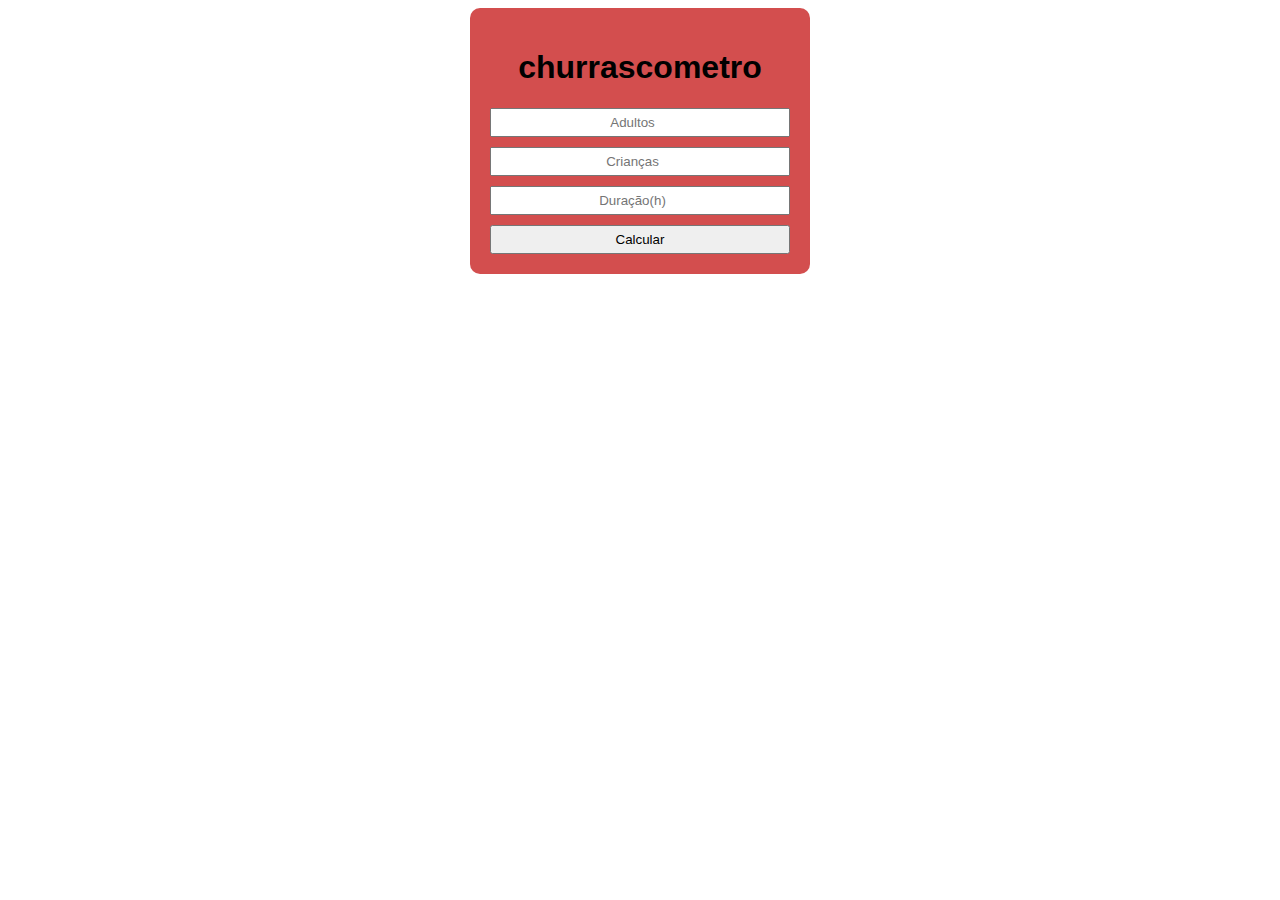
<file: index.html>
<!DOCTYPE html>
<html lang="pt-br">

<head>
    <meta charset="UTF-8">
    <meta http-equiv="X-UA-Compatible" content="IE=edge">
    <meta name="viewport" content="width=device-width, initial-scale=1.0">
    <link rel="stylesheet" href="style.css">
    <title>churrascometro</title>
</head>

<body>
    <div class="container">
        <h1>churrascometro</h1>
        <input id="adultos" name="adultos" type="number" placeholder="Adultos">

        <input id="criancas" name="criancas" type="number" placeholder="Crianças">

        <input id="duracao" name="duracao" type="number" placeholder="Duração(h)">

        <button onclick="calcular()">Calcular</button>

        <div id="resultado"></div>

    </div>
    <script src="churras.js"></script>
</body>

</html>
</file>
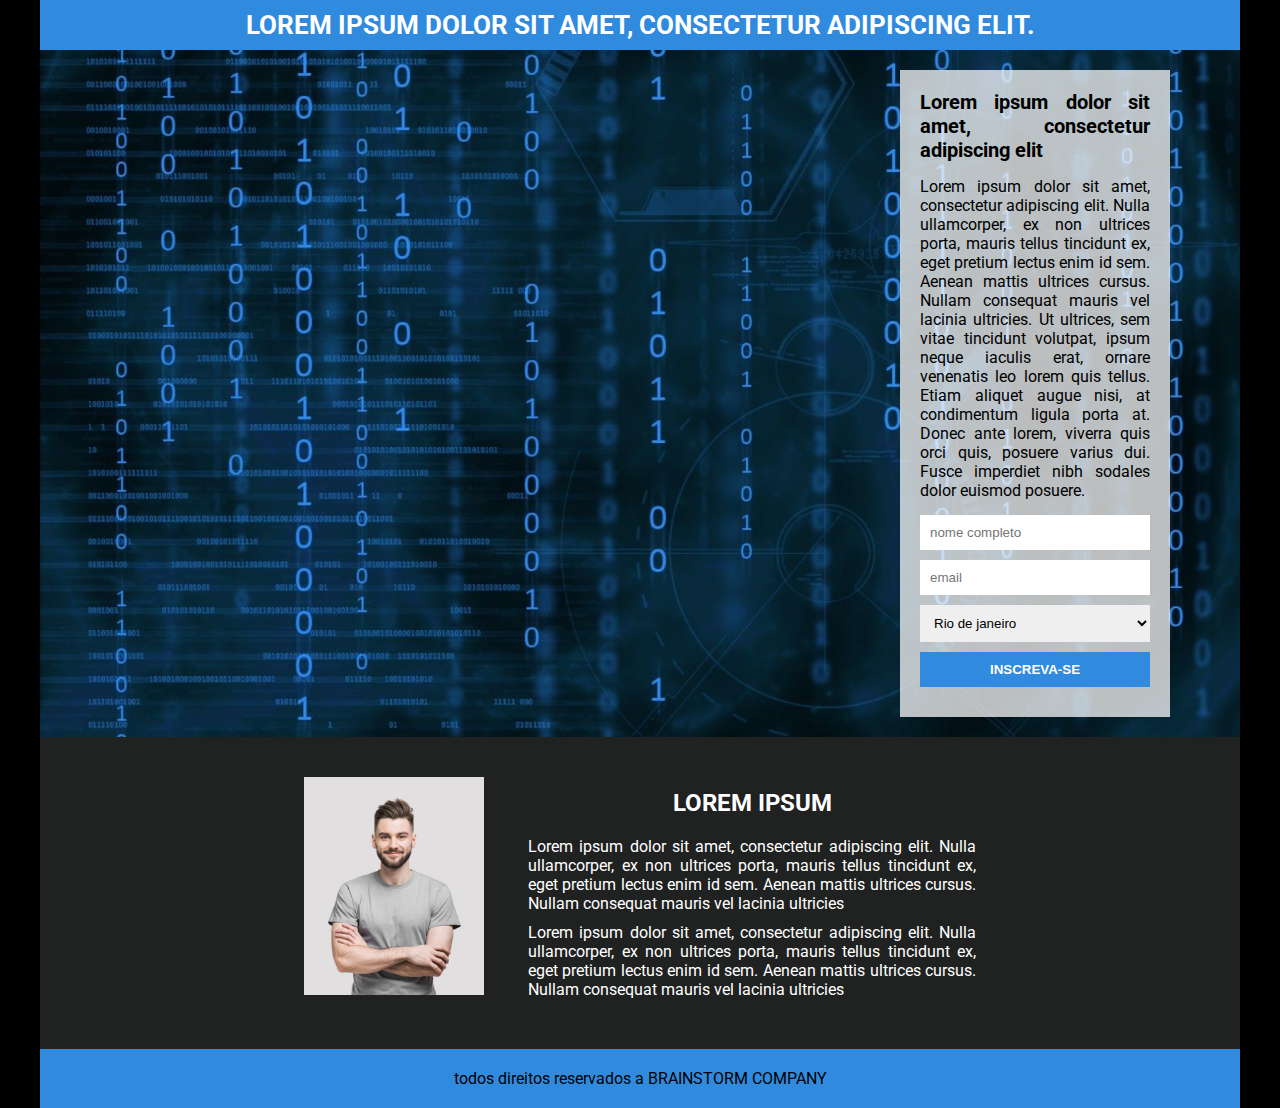
<file: PaginDeCaptura/index.html>
<!DOCTYPE html>
<html lang="pt">

<head>
    <meta charset="UTF-8">
    <meta name="viewport" content="width=device-width, initial-scale=1.0">
    <link rel="preconnect" href="https://fonts.googleapis.com">
    <link rel="preconnect" href="https://fonts.gstatic.com" crossorigin>

    <link
        href="https://fonts.googleapis.com/css2?family=Lato:wght@300;400;700;900&family=Open+Sans:wght@300;400;500;700&family=Roboto:wght@100;300;400;500;700&display=swap"
        rel="stylesheet">
    <link rel="stylesheet" href="style.css">
    <link rel="icon" href="./images/icon.png">
    <title>Curriculo</title>
</head>

<body>
    <div class="container">
        <header>
            <h1 class="title">Lorem ipsum dolor sit amet, consectetur adipiscing elit.</h1>
        </header>
        <section>
            <div class="formContainer">
                <h2 class="mb">
                    Lorem ipsum dolor sit amet, consectetur adipiscing elit
                </h2>
                <p class="mb">
                    Lorem ipsum dolor sit amet, consectetur adipiscing elit. Nulla ullamcorper, ex non ultrices porta,
                    mauris tellus tincidunt ex, eget pretium lectus enim id sem. Aenean mattis ultrices cursus. Nullam
                    consequat mauris vel lacinia ultricies. Ut ultrices, sem vitae tincidunt volutpat, ipsum neque
                    iaculis erat, ornare venenatis leo lorem quis tellus. Etiam aliquet augue nisi, at condimentum
                    ligula porta at. Donec ante lorem, viverra quis orci quis, posuere varius dui. Fusce imperdiet nibh
                    sodales dolor euismod posuere.
                </p>
                <form action="">
                    <input id="name" name="name" type="text" placeholder="nome completo">
                    <input type="email" name="" id="email" placeholder="email">
                    <select name="place" id="">
                        <option value="rj">Rio de janeiro</option>
                        <option value="sp">São Paulo</option>
                        <option value="mg">Minas Gerais</option>
                        <option value="es">Espirito Santos</option>
                    </select>
                    <input type="submit" value="INSCREVA-SE">
                </form>
            </div>
        </section>
        <footer>
            <img class="picture" src="./images/person.jpg" alt="autor">
            <div class="description">
                <h3>LOREM IPSUM</h3>
                <p>
                    Lorem ipsum dolor sit amet, consectetur adipiscing elit. Nulla ullamcorper, ex non ultrices porta,
                    mauris tellus tincidunt ex, eget pretium lectus enim id sem. Aenean mattis ultrices cursus. Nullam
                    consequat mauris vel lacinia ultricies
                </p>
                <p>
                    Lorem ipsum dolor sit amet, consectetur adipiscing elit. Nulla ullamcorper, ex non ultrices porta,
                    mauris tellus tincidunt ex, eget pretium lectus enim id sem. Aenean mattis ultrices cursus. Nullam
                    consequat mauris vel lacinia ultricies
                </p>
            </div>
        </footer>
        <div class="rodape">
            <p>
                todos direitos reservados a BRAINSTORM COMPANY
            </p>
        </div>
    </div>

</body>

</html>
</file>
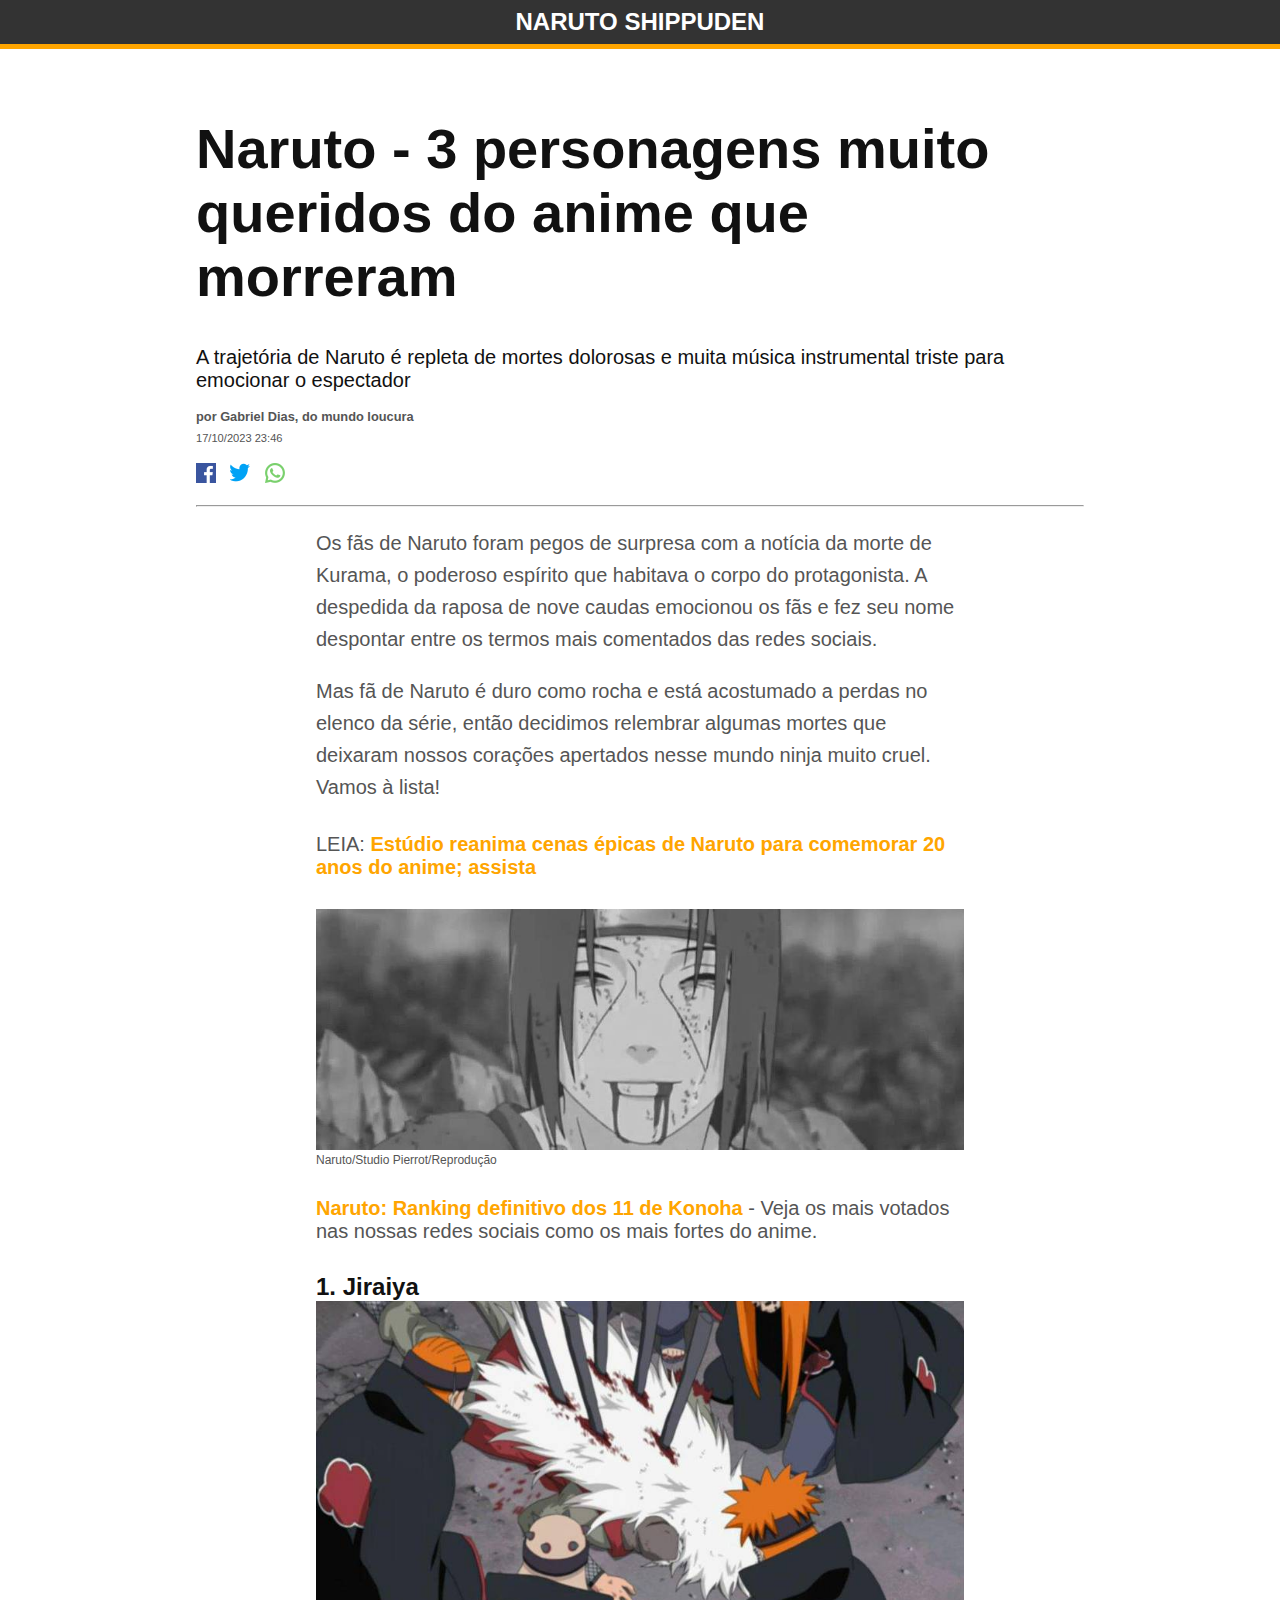
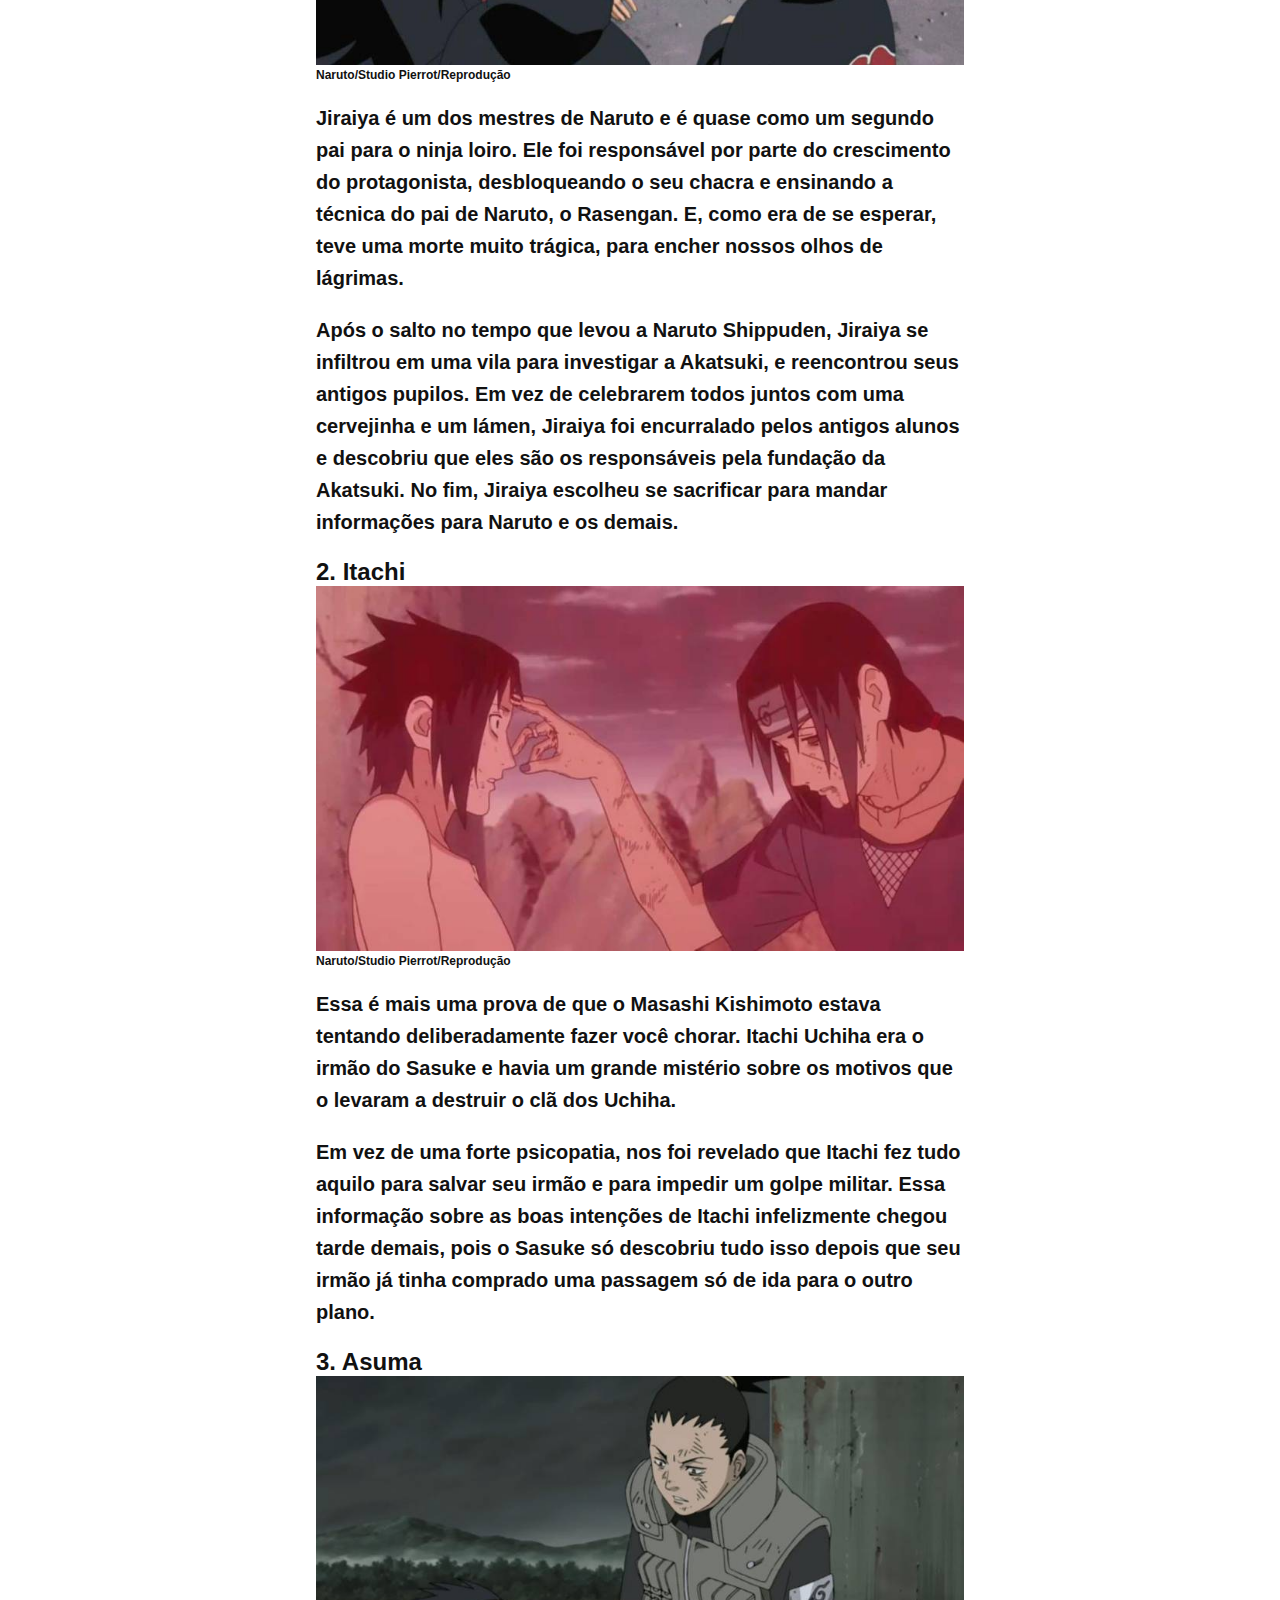
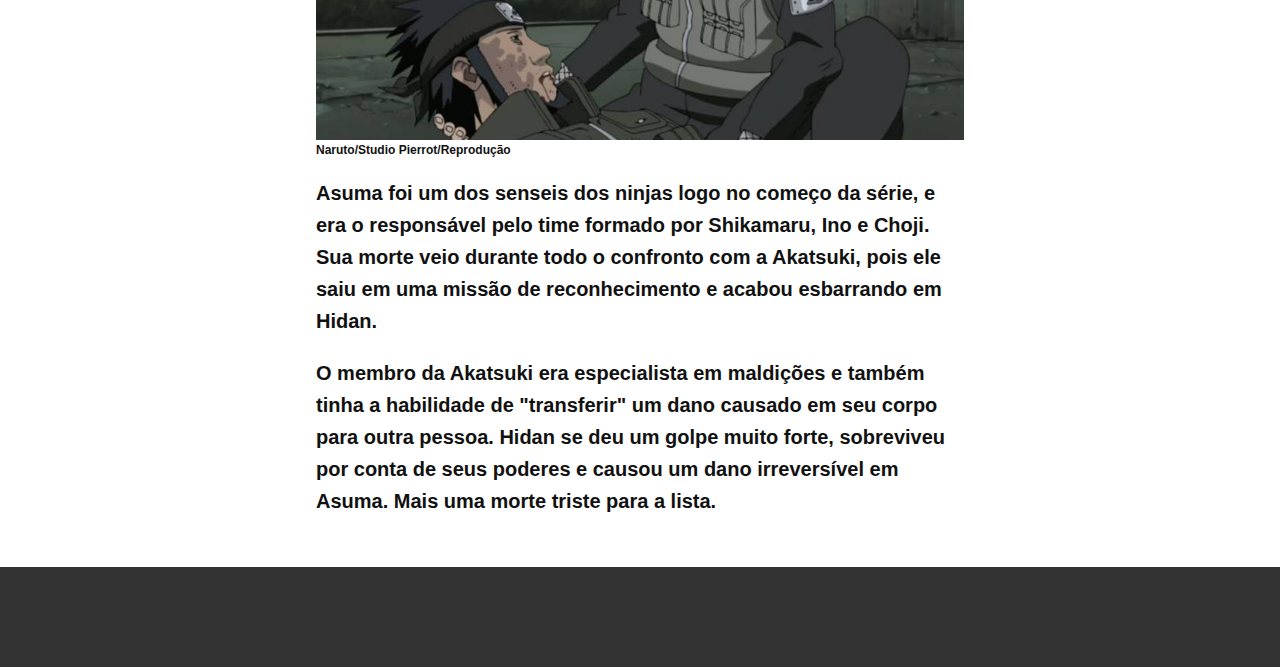
<file: ProjetoPaginaDeConteudo/index.html>
<!DOCTYPE html>
<html lang="pt">

<head>
    <meta charset="UTF-8">
    <meta name="viewport" content="width=device-width, initial-scale=1.0">
    <title>Naruto Shippunden</title>
    <link rel="preconnect" href="https://fonts.googleapis.com">
    <link rel="preconnect" href="https://fonts.gstatic.com" crossorigin>
    <link href="https://fonts.googleapis.com/css2?family=Roboto:wght@100;300;400;500;700&display=swap" rel="stylesheet">
    <link rel="stylesheet" href="style.css">
</head>

<body>
    <div class="top-bar">
        naruto shippuden
    </div>
    <div class="container">
        <div class="header">
            <h1 class="headline">
                Naruto - 3 personagens muito queridos do anime que morreram
            </h1>
            <h2 class="subtitle">
                A trajetória de Naruto é repleta de mortes dolorosas e muita música instrumental triste para emocionar o
                espectador
            </h2>
            <div>
                <div class="author">
                    por Gabriel Dias, do mundo loucura
                </div>
                <small>
                    <sub>
                        17/10/2023 23:46
                    </sub>
                </small>
            </div>
            <div class="social-icons">
                <a href=""><img class="social-icon" src="./images/facebook.png" alt="facebook"></a>
                <a href=""><img class="social-icon" src="./images/twitter.png" alt="twitter"></a>
                <a href=""><img class="social-icon" src="./images/whatsapp.png" alt="whatsapp"></a>
            </div>
            <hr>
        </div>
        <div class="content">
            <p>
                Os fãs de Naruto foram pegos de surpresa com a notícia da morte de Kurama, o poderoso espírito que
                habitava o corpo do protagonista. A despedida da raposa de nove caudas emocionou os fãs e fez seu nome
                despontar entre os termos mais comentados das redes sociais.
            </p>
            <p>
                Mas fã de Naruto é duro como rocha e está acostumado a perdas no elenco da série, então decidimos
                relembrar algumas mortes que deixaram nossos corações apertados nesse mundo ninja muito cruel. Vamos à
                lista!
            </p>
            <div class="cta">
                LEIA:
                <a href="https://www.omelete.com.br/naruto/naruto-reanimado-20-anos" target="_blank"
                    rel="noopener noreferrer">Estúdio reanima cenas épicas de Naruto para comemorar 20 anos do anime;
                    assista</a>
            </div>
            <figure>
                <img src="./images/itachi-morte.jpg" alt="" srcset="">
                <figcaption>Naruto/Studio Pierrot/Reprodução</figcaption>
            </figure>
            <div class="cta">
                <a href="https://www.omelete.com.br/naruto/naruto-ranking-11-de-konoha" target="_blank"
                    rel="noopener noreferrer">Naruto: Ranking definitivo dos 11 de Konoha</a>
                - Veja os mais votados nas nossas redes sociais como os mais fortes do anime.
            </div>
            <h2>
                1. Jiraiya
                <figure>
                    <img src="./images/jiraiya-morte.jpg" alt="" srcset="">
                    <figcaption>Naruto/Studio Pierrot/Reprodução</figcaption>
                </figure>
                <p>
                    Jiraiya é um dos mestres de Naruto e é quase como um segundo pai para o ninja loiro. Ele foi
                    responsável por parte do crescimento do protagonista, desbloqueando o seu chacra e ensinando a
                    técnica do pai de Naruto, o Rasengan. E, como era de se esperar, teve uma morte muito trágica,
                    para encher nossos olhos de lágrimas.
                </p>
                <p>
                    Após o salto no tempo que levou a Naruto Shippuden, Jiraiya se infiltrou em uma vila para
                    investigar a Akatsuki, e reencontrou seus antigos pupilos. Em vez de celebrarem todos juntos com
                    uma cervejinha e um lámen, Jiraiya foi encurralado pelos antigos alunos e descobriu que eles são
                    os responsáveis pela fundação da Akatsuki. No fim, Jiraiya escolheu se sacrificar para mandar
                    informações para Naruto e os demais.
                </p>
            </h2>
            <h2>
                2. Itachi
                <figure>
                    <img src="./images/itachi-morte-imagem.jpg" alt="" srcset="">
                    <figcaption>Naruto/Studio Pierrot/Reprodução</figcaption>
                </figure>
                <p>
                    Essa é mais uma prova de que o Masashi Kishimoto estava tentando deliberadamente fazer você
                    chorar. Itachi Uchiha era o irmão do Sasuke e havia um grande mistério sobre os motivos que o
                    levaram a destruir o clã dos Uchiha.
                </p>
                <p>
                    Em vez de uma forte psicopatia, nos foi revelado que Itachi fez tudo aquilo para salvar seu
                    irmão e para impedir um golpe militar. Essa informação sobre as boas intenções de Itachi
                    infelizmente chegou tarde demais, pois o Sasuke só descobriu tudo isso depois que seu irmão já
                    tinha comprado uma passagem só de ida para o outro plano.
                </p>
            </h2>
            <h2>
                3. Asuma
                <figure>
                    <img src="./images/asuma-morte.jpg" alt="" srcset="">
                    <figcaption>Naruto/Studio Pierrot/Reprodução</figcaption>
                </figure>
                <p>
                    Asuma foi um dos senseis dos ninjas logo no começo da série, e era o responsável pelo time formado
                    por Shikamaru, Ino e Choji. Sua morte veio durante todo o confronto com a Akatsuki, pois ele saiu em
                    uma missão de reconhecimento e acabou esbarrando em Hidan.
                </p>
                <p>
                    O membro da Akatsuki era especialista em maldições e também tinha a habilidade de "transferir" um
                    dano causado em seu corpo para outra pessoa. Hidan se deu um golpe muito forte, sobreviveu por conta
                    de seus poderes e causou um dano irreversível em Asuma. Mais uma morte triste para a lista.
                </p>
            </h2>
        </div>
    </div>
    <footer class="footer">
    </footer>
</body>

</html>
</file>
<file: style.css>
.container {
    font-family: Arial, Helvetica, sans-serif;
    max-width: 300px;
    margin: auto;
    background-color: rgb(211, 78, 78);
    padding: 20px;
    border-radius: 10px;
}

h1{
    text-align: center;
}

input{
    box-sizing: border-box;
    display: block;
    width: 100%;
    padding: 5px;
    margin-bottom: 10px;
    text-align: center;
}

button{
    width: 100%;
    padding: 5px;
}

#resultado{
    text-align: center;
}
</file>
<file: PaginDeCaptura/style.css>
*{
    margin: 0;
    padding: 0;
}
body{
    font-family: 'Lato', sans-serif;
    font-family: 'Open Sans', sans-serif;
    font-family: 'Roboto', sans-serif;
    background-color: black;
}
.container{
    max-width: 1200px;
    margin: auto;
}
header{
    background-color: #308BDF;
    text-align: center;
    color: white;
    padding: 10px;


}
.title{
    text-transform: uppercase;
    font-size: 26px;
}

section{
    padding: 20px;
    background-image: url(./images/banner1.jpg);
    background-size: cover;
    background-repeat: no-repeat;
    overflow: hidden;
}

.formContainer{
    max-width: 230px;
    background-color: #FFFFFFBB;
    padding: 20px;
    float: right;
    margin-right: 50px;
}

h2{
    font-size: 20px;
}

.mb{
    margin-bottom: 15px;
    text-align:justify ;
}

input, select{
    width: 100%;
    box-sizing: border-box;
    padding: 10px;
    border: none;
    margin-bottom: 10px;
}

input[type="submit"]{
    color: white;
    background-color: #308BDF;
    font-weight: bold;
}

footer{
    background-color: #202121;
    padding: 40px;
    text-align: center;
}

.picture{
    width: 180px;

}



.description{
    display: inline-block;
    color: white;
    max-width: 40%;
    margin-left: 40px;
    text-align: justify;
}

.description h3{
    text-align: center;
    padding-bottom: 10px;
    font-size: 24px;
}

.description p, .description h3{
    margin-bottom: 10px;
}

.rodape{
    text-align: center;
    width: 100%;
    background-color: #308BDF;
}

.rodape p{
    padding: 20px;
}
</file>
<file: ProjetoPaginaDeConteudo/style.css>
body{
    font-family: 'Open Sans', Arial, Helvetica, sans-serif;
    margin: 0;
    padding: 0;
    color: #555;
}

h1, h2{
    color: #111;
}

.top-bar{
    background-color: #333;
    color: white;
    font-size: 24px;
    font-weight: bold;
    text-transform: uppercase;
    text-align: center;
    padding: 8px;
    border-bottom: 5px solid orange;
}

.container{
    max-width: 888px;
    margin: auto;
    padding: 30px;
}

.header{

}

.headline{
    font-size: 56px;
    line-height: 64px;
}

.subtitle{
    font-weight: 400;
    font-size: 20px;
}

.author{
font-weight: bold;
font-size: 0.8em;
}

.social-icons{
    margin-top: 10px;
}

.social-icon{
    width: 20px;
    padding: 10px 10px 10px 0;
}

a{
    text-decoration: none;
    color: orange;
    font-weight: bold;
}

.content{
    max-width: 648px;
    margin: auto;
}

p{
    font-size: 20px;
    line-height: 32px;
}

.cta{
    font-size: 20px;
    margin: 30px 0;
}

figure{
    padding: 0;
    margin: 0;
    font-size: 12px;
}

figure > img{
    width: 100%;
}


.footer{
    background-color: #333;
    height: 100px;
}
</file>
